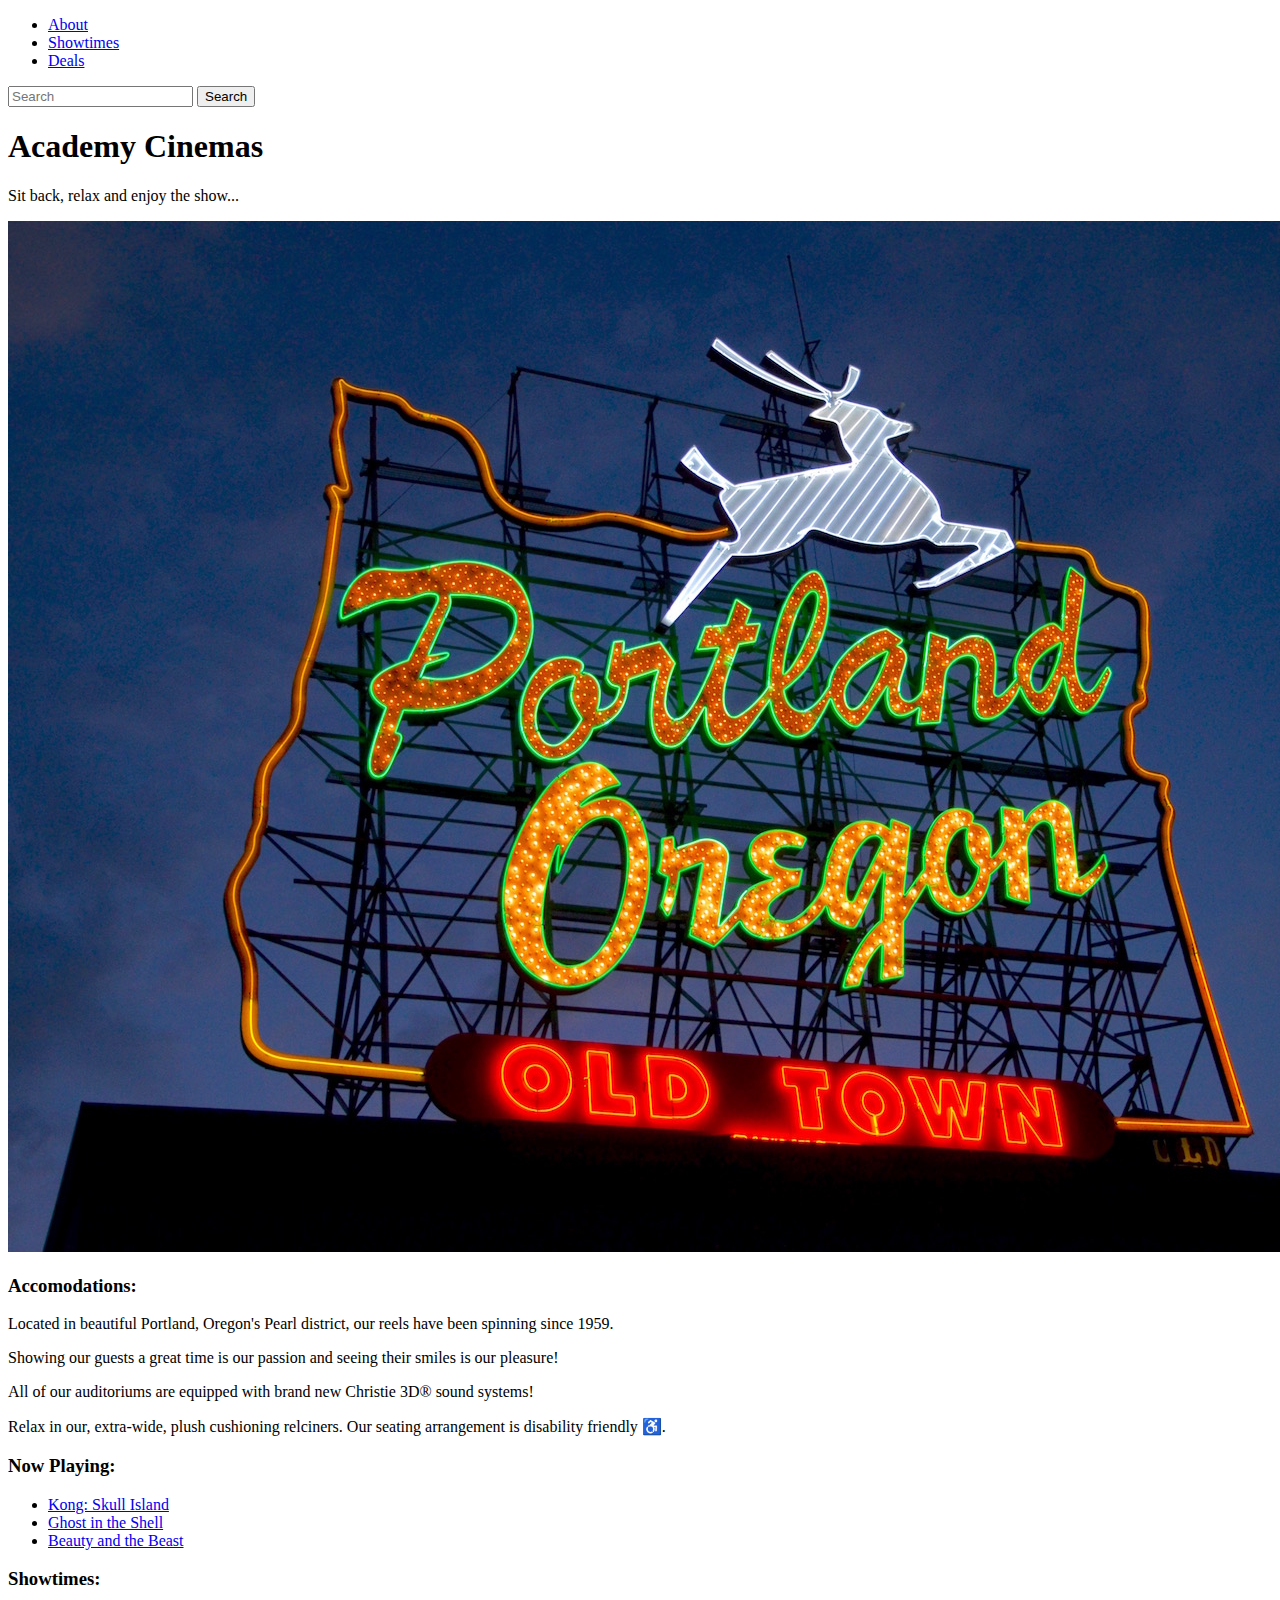
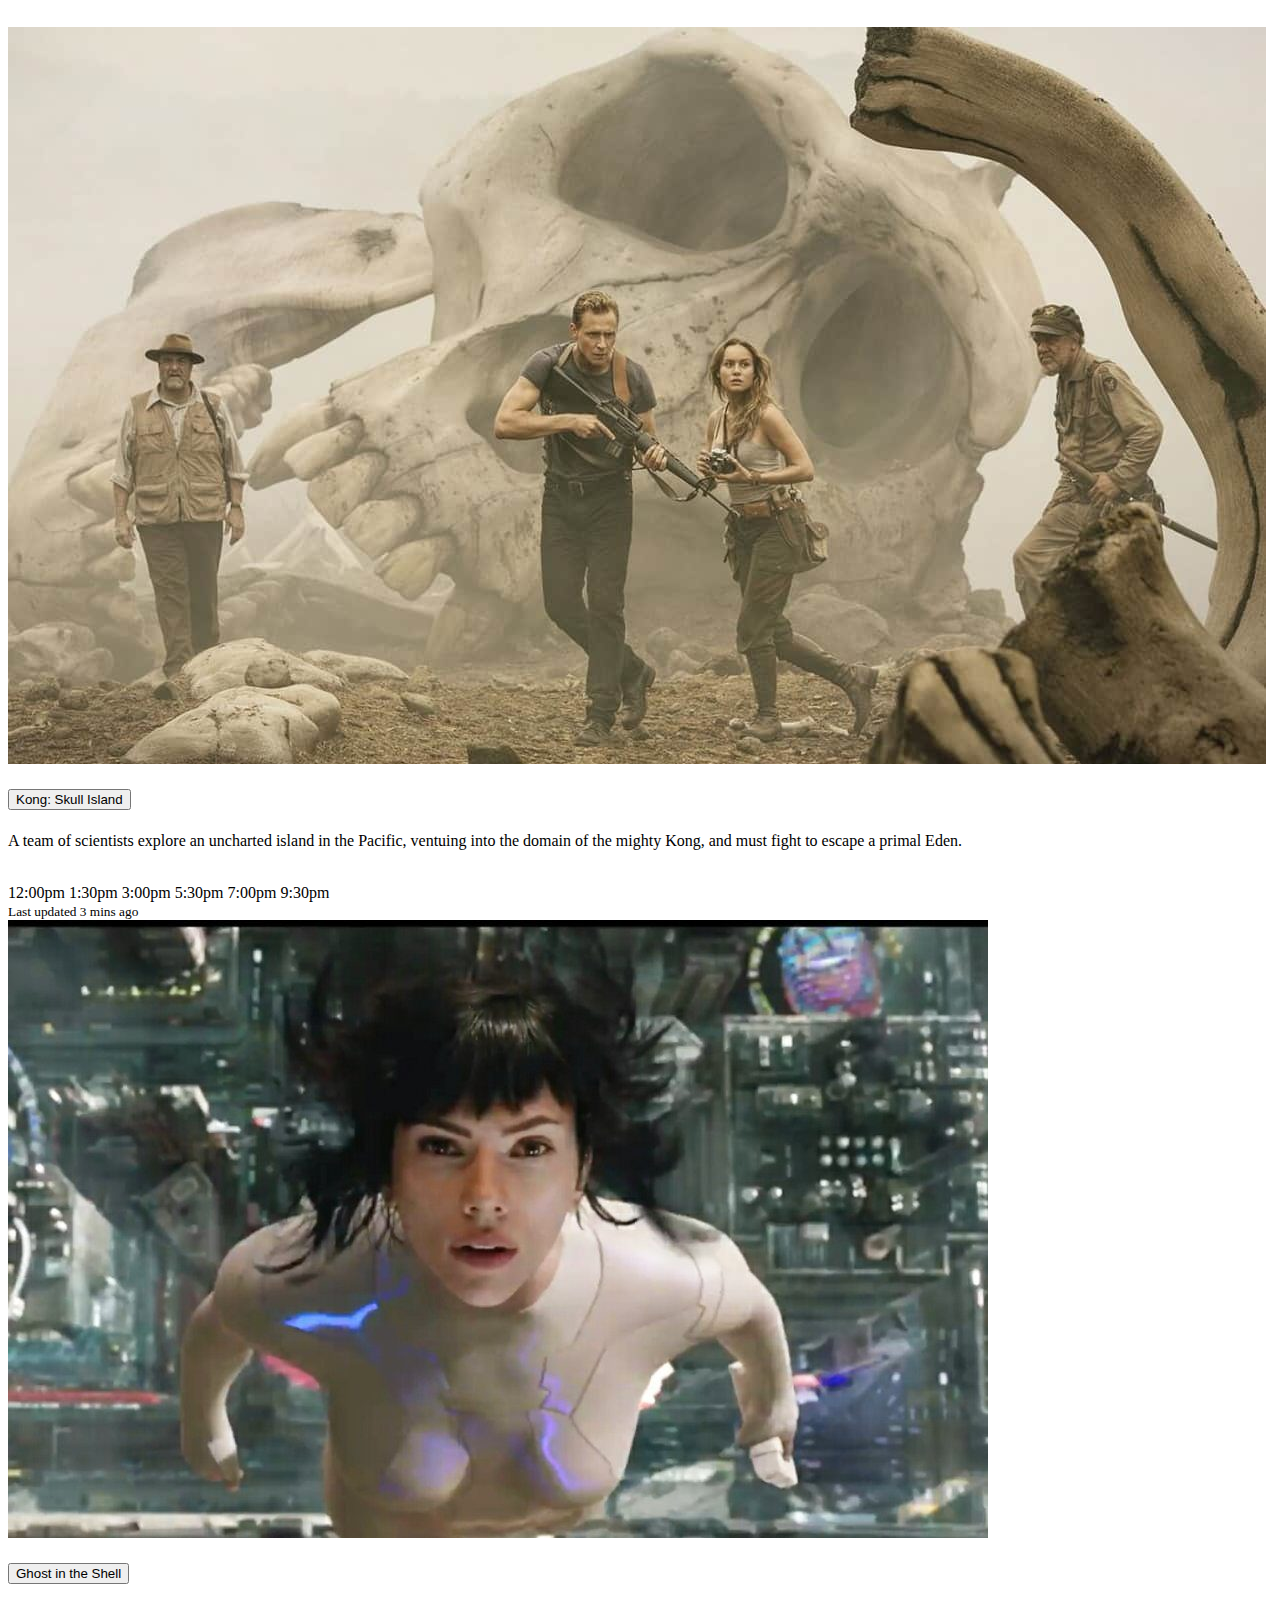
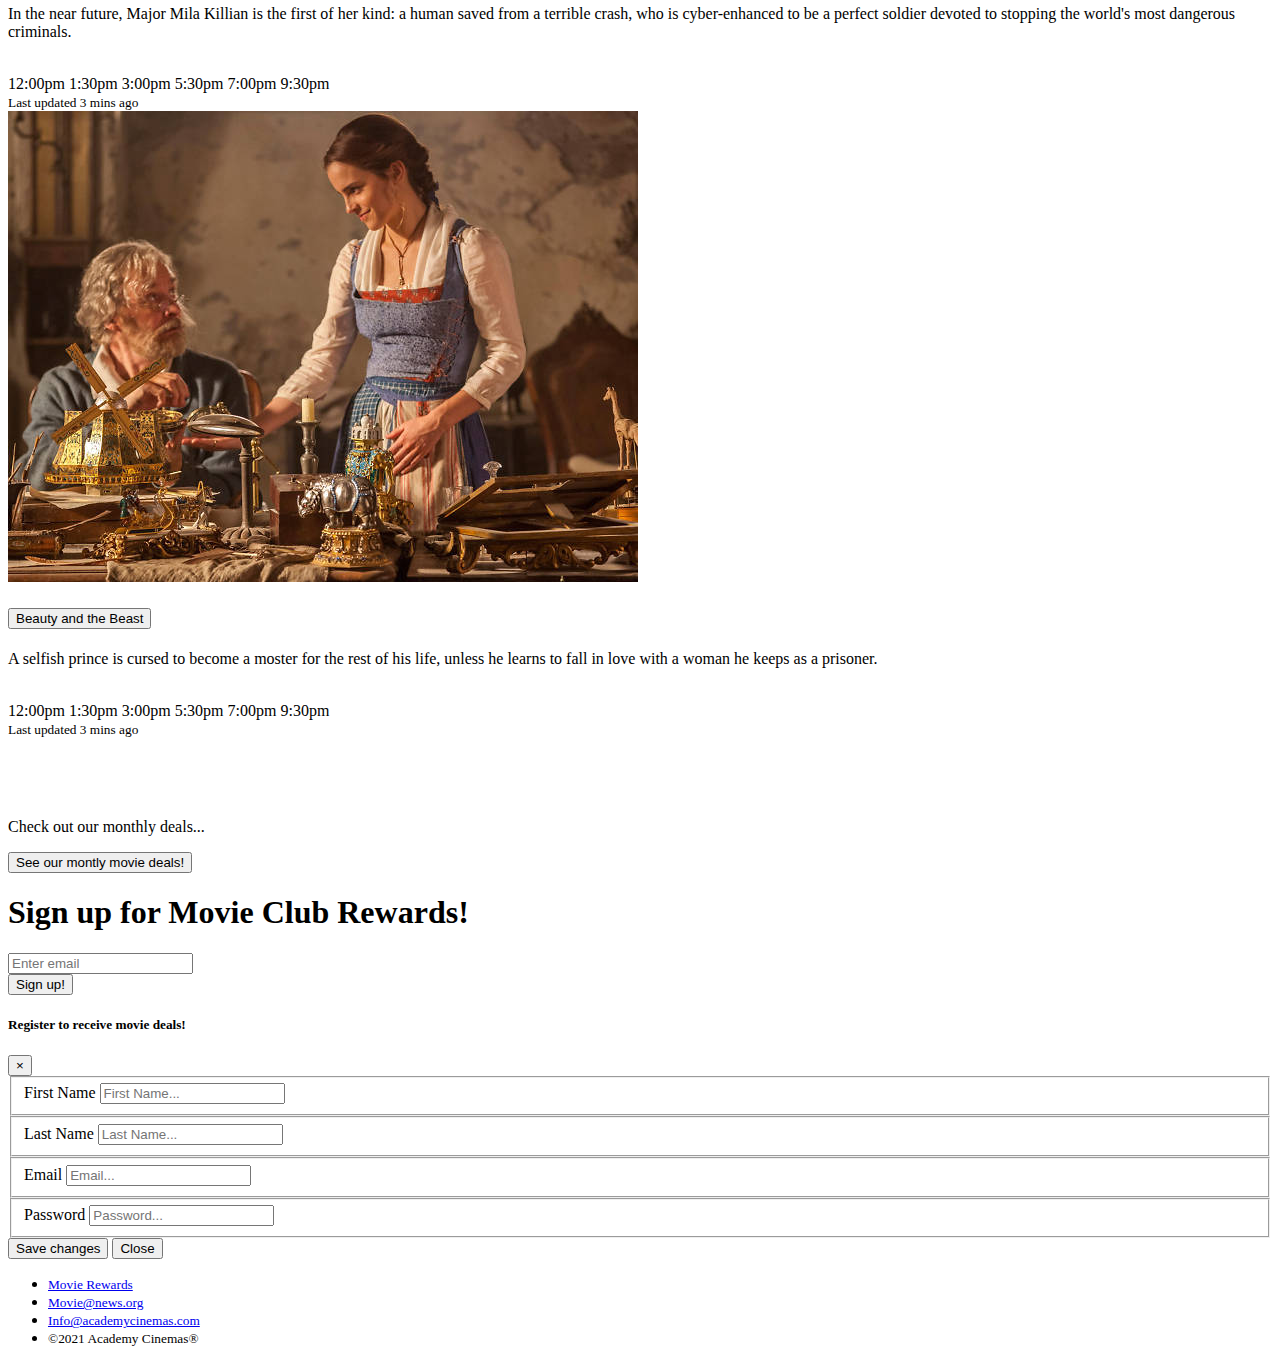
<file: bootstrap4_project/academy_cinemas.html>
<!doctype html>
<html lang="en">
  <head>
    <!-- Required meta tags -->
    <meta charset="utf-8">
    <meta name="viewport" content="width=device-width, initial-scale=1, shrink-to-fit=no">

    <!-- Bootstrap CSS -->
    <link rel="stylesheet" href="https://stackpath.bootstrapcdn.com/bootstrap/4.1.3/css/bootstrap.min.css" integrity="sha384-MCw98/SFnGE8fJT3GXwEOngsV7Zt27NXFoaoApmYm81iuXoPkFOJwJ8ERdknLPMO" crossorigin="anonymous">

    <title>Academy Cinemas</title>
  </head>
  <body>
    <div class="container">


        <nav class="navbar navbar-expand-lg navbar-light bg-info">
                     
            <div class="collapse navbar-collapse" id="navbarSupportedContent">
              <ul class="navbar-nav mr-auto">
                <li class="nav-item active">
                  <a class="nav-link text-light" href="#about">About </a>
                </li>
                <li class="nav-item active">
                  <a class="nav-link text-light" href="#showtimes">Showtimes</a>
                </li>
                  <li class="nav-item active">
                  <a class="nav-link text-light" href="#deals">Deals</a>
                </li>
              </ul>
              <form class="form-inline my-2 my-lg-0">
                <input class="form-control mr-sm-2" type="search" placeholder="Search" aria-label="Search">
                <button class="btn btn-primary my-2 my-sm-0 text-light" type="submit">Search</button>
              </form>
            </div>
        </nav>

          <div class="jumbotron jumbotron-fluid bg-info text-center" id="about">
            <div class="container">
              <h1 class="display-4 text-light">Academy Cinemas</h1>
              <p class="lead text-light">Sit back, relax and enjoy the show...</p>
            </div>
          </div>

          <div class="container">
            <div class="row">
              <div class="col-sm">
                

                <img class="img-fluid" src="./img/pdx.jpg" alt=""/>



              </div>
              <div class="col-sm">
                
                <h3>Accomodations:</h3>
                <p>Located in beautiful Portland, Oregon's Pearl district, our reels have been spinning since 1959.</p>
                <p>Showing our guests a great time is our passion and seeing their smiles is our pleasure!</p>
                <p>All of our auditoriums are equipped with brand new Christie 3D&reg; sound systems!</p>
                <p>Relax in our, extra-wide, plush cushioning relciners. Our seating arrangement is disability friendly &#9855;.</p>

              </div>
              <div class="col-sm">
                
                <h3>Now Playing:</h3>
                <ul class="list-group"> 
                    <li class="list-group-item">
                        <a class="nav-link" href="#">Kong: Skull Island</a>
                    </li>
                    <li class="list-group-item">
                        <a class="nav-link" href="#">Ghost in the Shell</a>
                    </li>
                    <li class="list-group-item">
                        <a class="nav-link" href="#">Beauty and the Beast</a>
                    </li>
                </ul>
              </div>
            </div>
          </div>

            <!--showtimes!-->
            <h3 class="mt-5" id="showtimes">Showtimes:</h3><br>
            <div class="card-deck">
                
                <div class="card">
                    <img class="card-img-top" src="./img/kongskullisland.jpg" alt="Card image cap">
                    <div class="card-body">
                        <h4 class="card-title" id="headingOne"> 
                          <button class="btn btn-success" data-toggle="collapse" data-target="#collapseOne" aria-expanded="false" aria-controls="collapseOne">
                            Kong: Skull Island
                          </button></h4>
                          <div id="collapseOne" class="collapse" aria-labelledby="headingOne" data-parent="#card-deck">
                            <div class="card-body">
                              <p>A team of scientists explore an uncharted island in the Pacific, ventuing into the domain of the mighty Kong, and must fight to escape
                                  a primal Eden.</p> <br>
                              <span class="badge badge-pill badge-info">12:00pm</span>
                              <span class="badge badge-pill badge-info">1:30pm</span>
                              <span class="badge badge-pill badge-info">3:00pm</span>
                              <span class="badge badge-pill badge-info">5:30pm</span>
                              <span class="badge badge-pill badge-info">7:00pm</span>
                              <span class="badge badge-pill badge-info">9:30pm</span>
                            </div>
                          </div>
                    </div>
                    <div class="card-footer">
                        <small class="text-muted">Last updated 3 mins ago</small>
                    </div>
                </div>
                <div class="card">
                    <img class="card-img-top" src="./img/ghostintheshell.jpg" alt="Card image cap">
                    <div class="card-body">
                        <h4 class="card-title" id="headingTwo"> 
                          <button class="btn btn-success collapsed" data-toggle="collapse" data-target="#collapseTwo" aria-expanded="false" aria-controls="collapseTwo">
                            Ghost in the Shell
                          </button></h4>
                          <div id="collapseTwo" class="collapse" aria-labelledby="headingTwo" data-parent="#card-deck">
                            <div class="card-body">
                                <p>In the near future, Major Mila Killian is the first of her kind: a human saved from a terrible crash, who is cyber-enhanced to be a perfect
                                    soldier devoted to stopping the world's most dangerous criminals.
                                </p> <br>
                                <span class="badge badge-pill badge-info">12:00pm</span>
                                <span class="badge badge-pill badge-info">1:30pm</span>
                                <span class="badge badge-pill badge-info">3:00pm</span>
                                <span class="badge badge-pill badge-info">5:30pm</span>
                                <span class="badge badge-pill badge-info">7:00pm</span>
                                <span class="badge badge-pill badge-info">9:30pm</span>
                              </div>
                            </div>
                    </div>
                    <div class="card-footer">
                        <small class="text-muted">Last updated 3 mins ago</small>
                    </div>
                </div>
                <div class="card">
                    <img class="card-img-top" src="./img/beautyandthebeast.jpg" alt="Card image cap">
                    <div class="card-body">
                        <h4 class="card-title" id="headingThree"> 
                          <button class="btn btn-success collapsed" data-toggle="collapse" data-target="#collapseThree" aria-expanded="false" aria-controls="collapseThree">
                            Beauty and the Beast
                          </button></h4>
                        <div id="collapseThree" class="collapse" aria-labelledby="headingThree" data-parent="#card-deck">
                          <div class="card-body">
                            <p>A selfish prince is cursed to become a moster for the rest of his life, unless he learns to fall in love with 
                                a woman he keeps as a prisoner.</p> <br>
                            <span class="badge badge-pill badge-info">12:00pm</span>
                            <span class="badge badge-pill badge-info">1:30pm</span>
                            <span class="badge badge-pill badge-info">3:00pm</span>
                            <span class="badge badge-pill badge-info">5:30pm</span>
                            <span class="badge badge-pill badge-info">7:00pm</span>
                            <span class="badge badge-pill badge-info">9:30pm</span>
                          </div>
                        </div>
                    </div>
                    <div class="card-footer">
                        <small class="text-muted">Last updated 3 mins ago</small>
                    </div>
                </div>
            </div>
            <!-- jumbotron heading-->
            <div class="jumbotron jumbotron-fluid bg-info mt-5 text-center">
                <div class="container">
                  <h1 class="display-4 hidden-sm-down" style="color:#fff;font-family:roboto;font-weight:900;text-transform:uppercase;">
                  Movie Deals</h1>
                  <p class="lead">Check out our monthly deals...</p>
                  <!--Movie deals-->
                  <button type="button" class="btn btn-outline-primary" data-toggle="modal" data-target="#register">See our montly movie deals!</button>
                </div>

            </div>





            <div class="text-center " id="deals">
                <form>
                        <h1 class="text-primary my-5"> Sign up for Movie Club Rewards!</h1>
                    <div class="form-group">
                        <input type="email" class="form-control" id="exampleInputEmail1" aria-describedby="emailHelp" placeholder="Enter email">
                    </div>
                    <button type="button" class="btn btn-secondary btn-info popover-dismiss" data-container="body" data-toggle="popover" data-placement="top" data-content="Submit your email to receive great movie reward deals!">
                      Sign up!
                    </button>
                </form>
            </div>

            <!-- form modal-->
                <div class="modal fade" id="register" tabindex="-1" role="dialog">
                  <div class="modal-dialog" role="document">
                    <div class="modal-content">
                      <div class="modal-header">
                        <h5 class="modal-title">Register to receive movie deals!</h5>
                        <button type="button" class="close" data-dismiss="modal" aria-label="Close">
                          <span aria-hidden="true">&times;</span>
                        </button>
                      </div>
                      <div class="modal-body">
                        
                        <form>
                          <fieldset class="form-group">
                              <label for="firstname">First Name</label>
                              <input type="text" id="firstname" class="form-control" placeholder="First Name...">
                          </fieldset>
                          <fieldset class="form-group">
                            <label for="lastname">Last Name</label>
                            <input type="text" id="lastname" class="form-control" placeholder="Last Name...">
                          </fieldset>
                          <fieldset class="form-group">
                            <label for="email">Email</label>
                            <input type="text" id="email" class="form-control" placeholder="Email...">
                          </fieldset>
                          <fieldset class="form-group">
                            <label for="password">Password </label>
                            <input type="text" id="password" class="form-control" placeholder="Password...">
                          </fieldset>
                        </form




                      </div>
                      <div class="modal-footer">
                        <button type="button" class="btn btn-primary">Save changes</button>
                        <button type="button" class="btn btn-secondary" data-dismiss="modal">Close</button>
                      </div>
                    </div>
                  </div>
                </div>
            <!-- /form modal-->

            <div class="container my-5">
                <ul class="nav nav-inline">
                    <li class="nav-item">
                      <small><a class="nav-link active" href="#">Movie Rewards</a></small>
                    </li>
                    <li class="nav-item">
                      <small><a class="nav-link" href="#">Movie@news.org</a></small>
                    </li>
                    <li class="nav-item">
                      <small><a class="nav-link" href="#">Info@academycinemas.com</a></small>
                    </li>
                    <li class="nav-item">
                      <small class="nav-link">&copy;2021 Academy Cinemas&reg;</small>
                    </li>
                  </ul>

            </div>













    </div>

    <!-- Optional JavaScript -->
    <!-- jQuery first, then Popper.js, then Bootstrap JS -->
    <script src="https://code.jquery.com/jquery-3.2.1.slim.min.js" integrity="sha384-KJ3o2DKtIkvYIK3UENzmM7KCkRr/rE9/Qpg6aAZGJwFDMVNA/GpGFF93hXpG5KkN" crossorigin="anonymous"></script>
    <script src="https://cdnjs.cloudflare.com/ajax/libs/popper.js/1.12.9/umd/popper.min.js" integrity="sha384-ApNbgh9B+Y1QKtv3Rn7W3mgPxhU9K/ScQsAP7hUibX39j7fakFPskvXusvfa0b4Q" crossorigin="anonymous"></script>
    <script src="https://maxcdn.bootstrapcdn.com/bootstrap/4.0.0/js/bootstrap.min.js" integrity="sha384-JZR6Spejh4U02d8jOt6vLEHfe/JQGiRRSQQxSfFWpi1MquVdAyjUar5+76PVCmYl" crossorigin="anonymous"></script>
    <script>
        $('.popover-dismiss').popover({
            trigger: 'focus'
          })
    </script>
  
  
  
  </body>
</html>
</file>
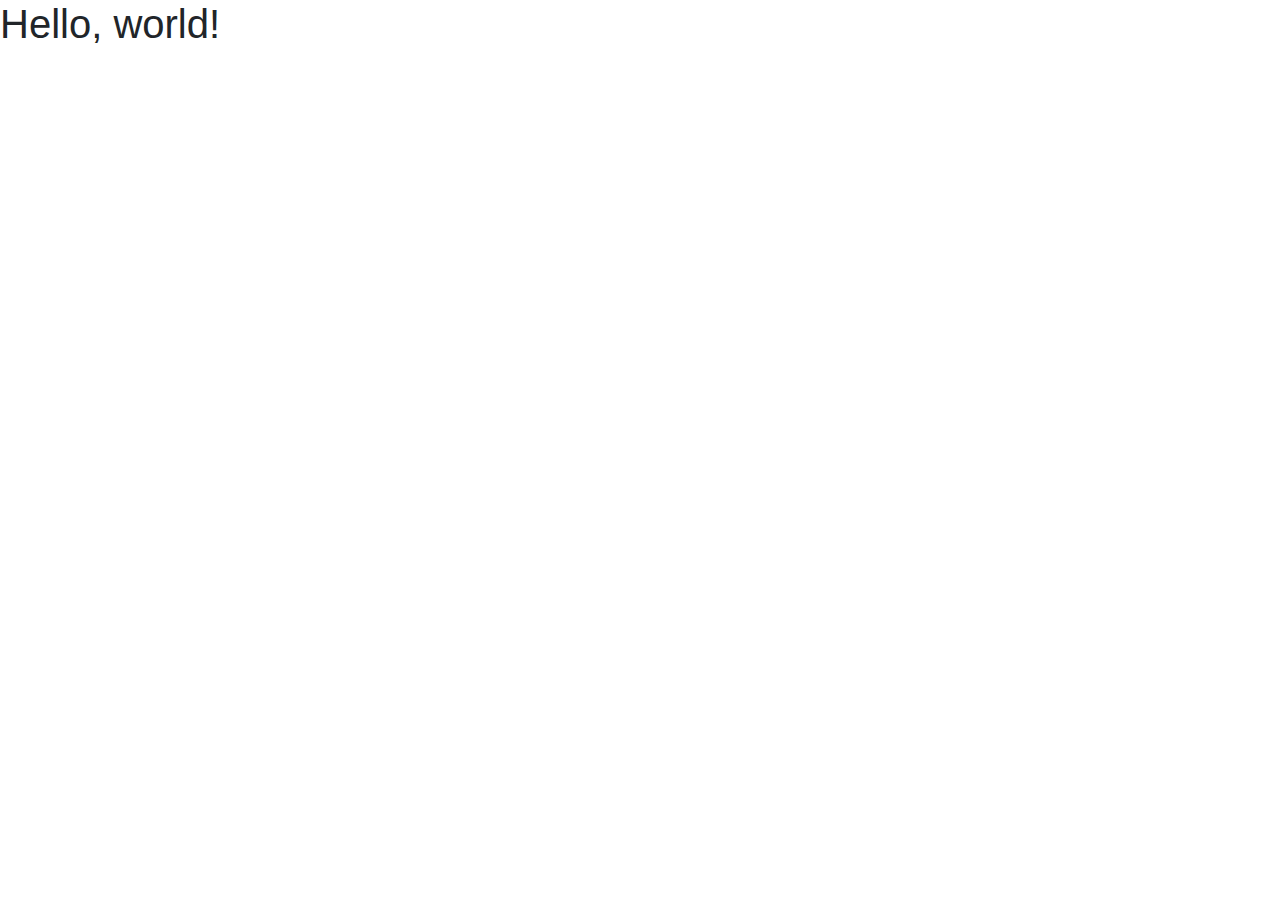
<file: bootstrap4_project/Bootstrap_starter_template.html>
<!doctype html>
<html lang="en">
  <head>
    <!-- Required meta tags -->
    <meta charset="utf-8">
    <meta name="viewport" content="width=device-width, initial-scale=1, shrink-to-fit=no">

    <!-- Bootstrap CSS -->
    <link rel="stylesheet" href="https://stackpath.bootstrapcdn.com/bootstrap/4.3.1/css/bootstrap.min.css" integrity="sha384-ggOyR0iXCbMQv3Xipma34MD+dH/1fQ784/j6cY/iJTQUOhcWr7x9JvoRxT2MZw1T" crossorigin="anonymous">

    <title>Hello, world!</title>
  </head>
  <body>
    <h1>Hello, world!</h1>

    <!-- Optional JavaScript -->
    <!-- jQuery first, then Popper.js, then Bootstrap JS -->
    <script src="https://code.jquery.com/jquery-3.3.1.slim.min.js" integrity="sha384-q8i/X+965DzO0rT7abK41JStQIAqVgRVzpbzo5smXKp4YfRvH+8abtTE1Pi6jizo" crossorigin="anonymous"></script>
    <script src="https://cdnjs.cloudflare.com/ajax/libs/popper.js/1.14.7/umd/popper.min.js" integrity="sha384-UO2eT0CpHqdSJQ6hJty5KVphtPhzWj9WO1clHTMGa3JDZwrnQq4sF86dIHNDz0W1" crossorigin="anonymous"></script>
    <script src="https://stackpath.bootstrapcdn.com/bootstrap/4.3.1/js/bootstrap.min.js" integrity="sha384-JjSmVgyd0p3pXB1rRibZUAYoIIy6OrQ6VrjIEaFf/nJGzIxFDsf4x0xIM+B07jRM" crossorigin="anonymous"></script>
  </body>
</html>
</file>
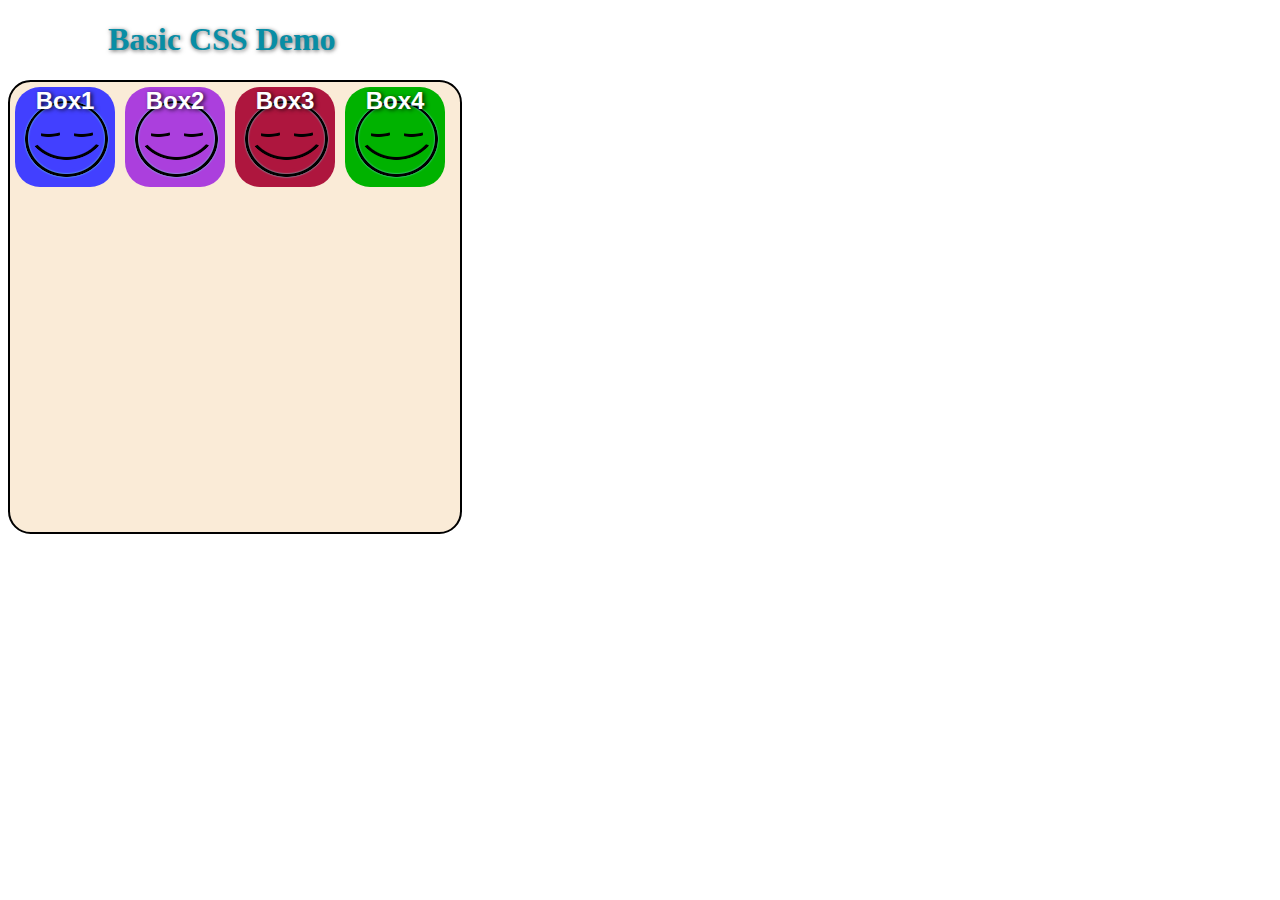
<file: HTML_Project/Basic_CSS_Demo_1.html>
<!DOCTYPE html>
<html lang="en"> 
<main>
	<head>
		<title> Basic HTML File </title>
		<meta charset="utf-8">
        <link rel="stylesheet" href="./basic_style.CSS">
    	</head>
	<body>
        <div><h1>Basic CSS Demo</h1></div>

        <div class="container">
            <div class="squares">
                <p>Box1</p>
            </div>
            <div class="squares">
                <p>Box2</p>
            </div>
            <div class="squares">
                <p>Box3</p>
            </div>
            <div class="squares">
                <p>Box4</p>
            </div>
        </div>
	</body>
	</main>
</html>
</file>
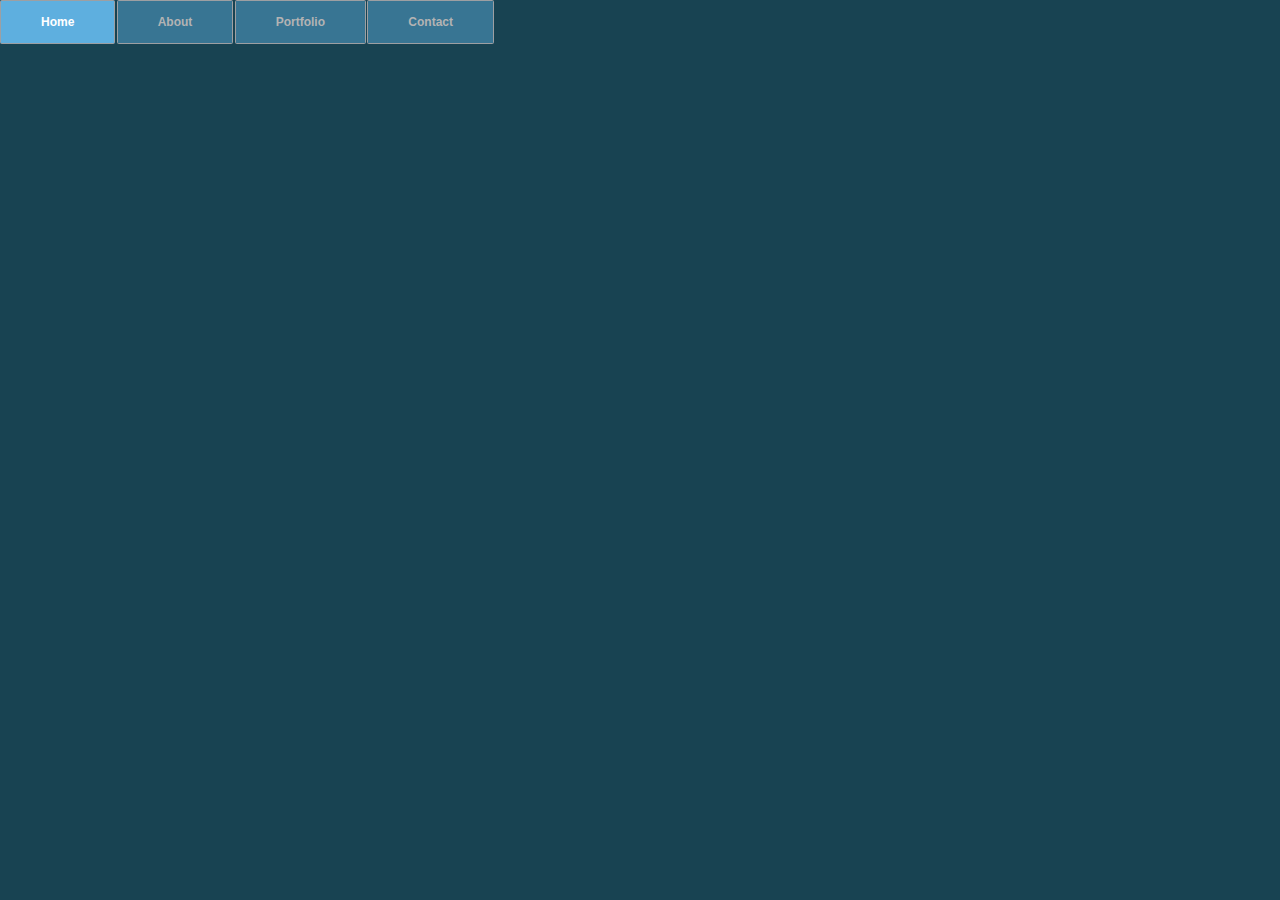
<file: HTML_Project/css_menu_rollover.html>
<!DOCTYPE html>
<html lang="en"> 
<main>
	<head>
		<title> CSS Drop-down Menu Demo </title>
		<meta charset="utf-8">
        <link rel="stylesheet" href="./CSS/menu_rollover.css">
    </head>
	<body>
        <div class="wrap">
            <div class="menu-container">
                <ul class="menu">
                    <li>Home</li>
                    <li>About</li>
                    <li>Portfolio
                        <ul class="submenu">
                            <li>page 1</li>
                            <li>page 2</li>
                            <li>page 3</li>
                            <li>oage 4</li>
                        </ul>
                    </li>
                    <li>Contact</li>
                </ul>
            </div>
        </div>
	</body>
	</main>
</html>
</file>
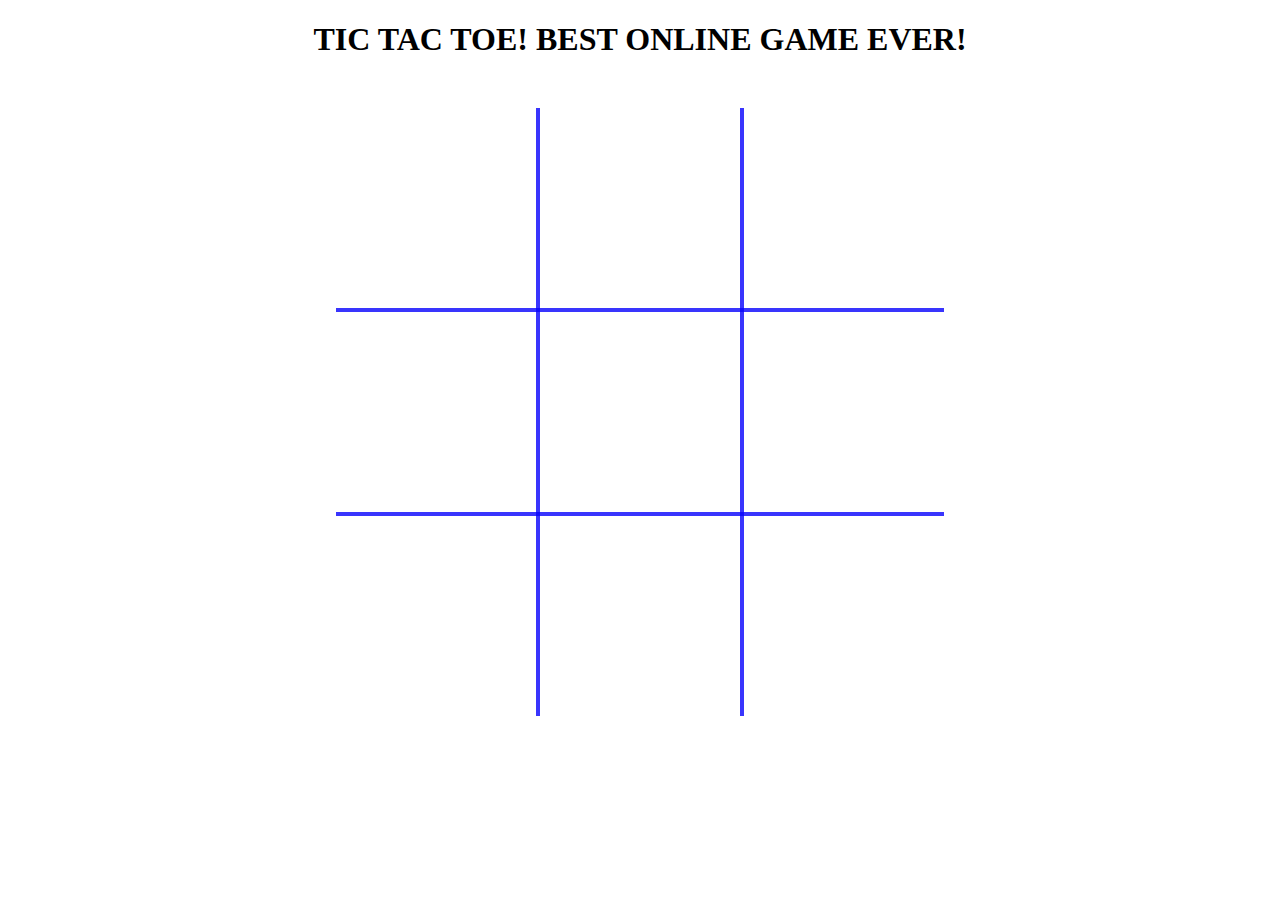
<file: TicTacToe/TicTacToe.html>
<!DOCTYPE html>
<html lang="en">
    <head>
        <title>Best Tic Tac Toe Ever Online!</title>
        <meta charset="UTF-8">
        <meta name="viewport" content="width=device-width, initial-scale=1.0">
        <link rel="stylesheet" href="./css/game.css">
        <script src="js/tictactoe.js"></script>
        <h1>TIC TAC TOE! BEST ONLINE GAME EVER!</h1>
    </head>

    <body id="body">
        <!-- This is the container needed to overlay our canvas over our table.-->
        <div class="center-container">
            <!-- Note: Canvas width and height must be set within the element.-->
            <canvas id="win-lines" width="608" height="608"></canvas>
            <table>
                <tr>
                    <td id="0" onclick='placeXOrO("0")'></td>
                    <td id="1" onclick='placeXOrO("1")'></td>
                    <td id="2" onclick='placeXOrO("2")'></td>
                </tr>
                <tr>
                    <td id="3" onclick='placeXOrO("3")'></td>
                    <td id="4" onclick='placeXOrO("4")'></td>
                    <td id="5" onclick='placeXOrO("5")'></td>
                </tr>
                <tr>
                    <td id="6" onclick='placeXOrO("6")'></td>
                    <td id="7" onclick='placeXOrO("7")'></td>
                    <td id="8" onclick='placeXOrO("8")'></td>
                </tr>
            </table>
        </div>
    </body>
</html>
</file>
<file: HTML_Project/basic_style.CSS>
body {
    background-color: #fff;
}

h1{
    color: rgba(8,141,165,1);
    margin-left: 100px;
    text-shadow: 1px .5px 4px rgba(0,0,0,0.6);
}

.container {
    width: 450px;
    height: 450px;
    background-color: #faebd7;
    border: 2px solid black;
    border-radius: 5%;
}

/* -------------Select all squares in the array --------*/
.container .squares:nth-child(-n+4){
    background-image: url("./images/Icon/Sleep.png");
    color: #fff;
    float: left;
    width: 100px;
    height: 100px;
    margin: 5px;
    border 1px solid black;
    border-radius: 25%;
    cursor: pointer;
    transition: transform .5s ease-in-out;

}
/* -------------Select all squares paragraphs in the array --------*/
.squares:nth-child(-n+4) p{
    font-family: "Helvetica Neue", Arial, Helvetica, sans-serif;
    font-size: 1.5em;
    font-weight: 900;
    text-align: center;
    margin: 0;
    text-shadow: 2px 1px 4px rgba(0,0,0, 0.8);
}

/* -------------Individually select a square in the array --------*/
.squares:nth-child(1){
    background-color: #4240ff;
}

.squares:nth-child(2){
    background-color: #ab3fdd;
}

.squares:nth-child(3){
    background-color: #ae163e;
}

.squares:nth-child(4){
    background-color: #00b200;
}

/* -------------Hover Effects --------*/
.container .squares:nth-child(-n+4):hover {
   background-image: url("./images/Icon/Awake.png");
    transform: scale(.5);
    animation-name: race;
    animation-duration: 2.5s;
    animation-iteration-count: infinite;
    animation-timing-function: cubic-bezier(2.5,.2,.3,2);
}
.squares:nth-child(1):hover{
    background-color: #13b4ff;
}

.squares:nth-child(2):hover{
    background-color: #d861af;
}

.squares:nth-child(3):hover{
    background-color: #81205f;
}

.squares:nth-child(4):hover{
    background-color: #77b800;
}

@keyframes race {
    0%, 100% {
        transform: translateY(0px);
        background-image: url("./images/Icon/Awake.png");

    }
    50% {
        transform: translateY(330px);
    }
}
</file>
<file: HTML_Project/CSS/menu_rollover.css>
body {
    background: #184352;
}

.wrap {
    top: 0;
    left: 0;
    height: auto;
    width: 100%;
}

.menu-container {
    top: 0;
    left: 0;
    position:absolute;
    width: 100%;
    background-color: #184352;

}

.menu {
    font: bold 12px/18px sans-serif;
    text-align: center;
    display: inline;
    margin: 0;
    padding: 0;
    list-style: none;
}

.menu li{
    color: #B3B3B3;
    display:inline-block;
    margin-right: -2px;
    position: relative;
    padding: 12px 40px;
    border: 1px solid #9D9FA2;
    border-radius: 1.5px;
    background-color: #387593;
    cursor: pointer;
}

.menu li:hover{
    background-color: #5eafdf;
    color: #fff;
}

.menu li:hover ul{
    display: block;
    opacity: 1;
    visibility: visible;
}

.submenu {
    padding: 0;
    left: 0;
    position: absolute;
    top: 43.5px;
    width: 125.5px;
    opacity: 0;
    visibility: hidden;
}

.submenu li{
    background-color: #387593;
    display: block;
    color:  #B3B3B3;
}

.submenu li:hover {
    color: #fff;
    background-color: #5EAFDF;
}
</file>
<file: TicTacToe/css/game.css>
/* This container includes our table and our canvas*/
.center-container {
    /* This property sets the width of oiur container */
    width: 608px;
    margin: 0 auto;
    margin-top: 50px;
}

table {
    /*This collapses the table borders into 1 border and hids the outer borders */
    border-collapse: collapse;
    border-style: hidden;
}

td{
    /*This element changes the cursor to the index finger hand when we hover over td elements*/
    cursor: pointer;
    border: 4px solid rgba(7, 3, 252, 0.8);
    padding: 0px;
    width: 200px;
    height: 200px;
}

canvas {
    position: absolute;
    z-index: 10;
    pointer-events: none;
}

h1 {
    text-align: center;
}
</file>
